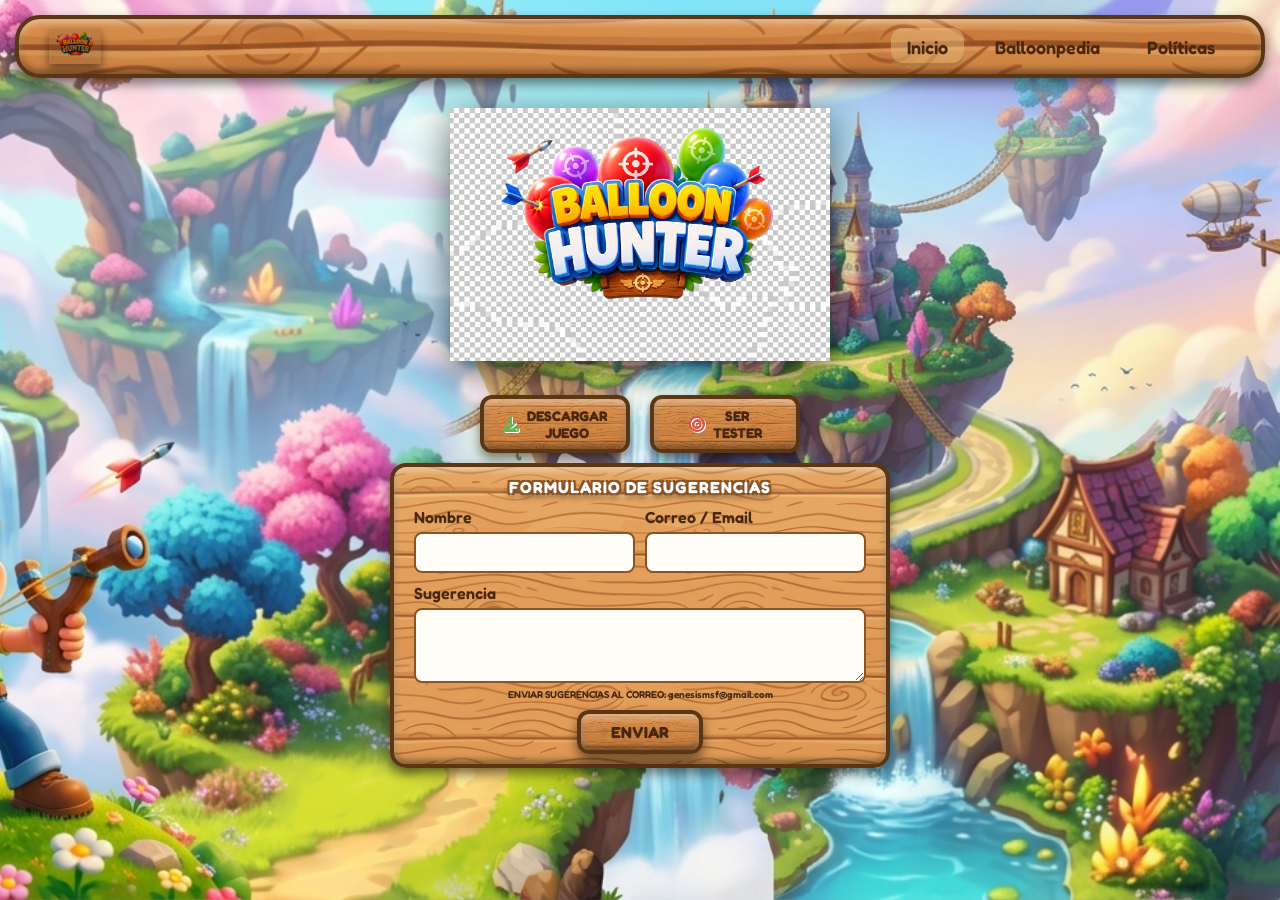
<file: index.html>
<!DOCTYPE html>
<html lang="es">
<head>
    <meta charset="UTF-8">
    <meta name="viewport" content="width=device-width, initial-scale=1.0">
    <title>Balloon Hunter</title>
    <!-- Google Fonts -->
    <link rel="preconnect" href="https://fonts.googleapis.com">
    <link rel="preconnect" href="https://fonts.gstatic.com" crossorigin>
    <link href="https://fonts.googleapis.com/css2?family=Fredoka:wght@400;500;600;700&display=swap" rel="stylesheet">
    <!-- FontAwesome para iconos -->
    <link rel="stylesheet" href="https://cdnjs.cloudflare.com/ajax/libs/font-awesome/6.4.0/css/all.min.css">
    <!-- Estilos locales -->
    <link rel="stylesheet" href="style.css">
</head>
<body>
    <div id="bg-container">
        <img src="assets/fondo_web.png" alt="Background" class="bg-img">
    </div>

    <!-- NAVBAR -->
    <nav class="navbar wood-panel">
        <div class="logo">
            <img src="assets/logo.png" class="nav-logo-img" alt="Balloon Hunter Logo">
        </div>
        <ul class="nav-links">
            <li><a href="#inicio" class="nav-btn active">Inicio</a></li>
            <li><a href="#balloonpedia" class="nav-btn">Balloonpedia</a></li>
            <li><a href="#politicas" class="nav-btn">Políticas</a></li>
        </ul>
    </nav>

    <!-- CONTENIDO PRINCIPAL -->
    <main id="app">
        
        <!-- SECCIÓN: INICIO -->
        <section id="inicio" class="page-section active">
            <div class="hero">
                <div class="hero-logo-container">
                    <img src="assets/logo.png" class="hero-logo-img" alt="Balloon Hunter Logo">
                </div>
                
                <div class="action-buttons">
                    <a href="#" class="wood-btn action-btn primary-btn"><i class="fa-solid fa-download"></i> DESCARGAR<br>JUEGO</a>
                    <a href="#" class="wood-btn action-btn secondary-btn"><i class="fa-solid fa-bullseye"></i> SER<br>TESTER</a>
                </div>

                <div class="form-container wood-panel">
                    <h2 class="wood-text-title">FORMULARIO DE SUGERENCIAS</h2>
                    <form action="https://formspree.io/f/genesismsf@gmail.com" method="POST">
                        <div class="input-group">
                            <div class="input-field">
                                <label for="nombre">Nombre</label>
                                <input type="text" id="nombre" name="nombre" required>
                            </div>
                            <div class="input-field">
                                <label for="email">Correo / Email</label> 
                                <input type="text" id="email" name="email" required>
                            </div>
                        </div>
                        <div class="input-field full-width">
                            <label for="sugerencia">Sugerencia</label>
                            <textarea id="sugerencia" name="sugerencia" rows="3" required></textarea>
                        </div>
                        <p class="email-note">ENVIAR SUGERENCIAS AL CORREO: genesismsf@gmail.com</p>
                        <button type="submit" class="wood-btn submit-btn">ENVIAR</button>
                    </form>
                </div>
            </div>
        </section>

        <!-- SECCIÓN: BALLOONPEDIA -->
        <section id="balloonpedia" class="page-section">
            <div class="main-panel wood-panel">
                <div class="panel-header">
                    <h1 class="wood-text-title large">BALLOONPEDIA</h1>
                </div>
                
                <div class="pedia-content">
                    
                    <div class="pedia-top-row">
                        <!-- Comunes -->
                        <div class="category-block flex-2">
                            <div class="category-title-wrap"><h3 class="wood-badge">Comunes</h3></div>
                            <div class="card-grid">
                                <div class="wood-card">
                                    <div class="card-img-container">
                                        <img src="assets/balloon_yellow.jpg" alt="Globo Amarillo">
                                        <div class="icon-overlay small-target"><i class="fa-solid fa-bullseye"></i></div>
                                    </div>
                                    <h4>1 pto</h4>
                                    <p>Descripción entre un temroro balloon.</p>
                                    <div class="card-bottom-icon"><i class="fa-solid fa-bullseye"></i></div>
                                </div>
                                <div class="wood-card">
                                    <div class="card-img-container">
                                        <img src="assets/balloon_green.jpg" alt="Globo Verde">
                                        <div class="icon-overlay small-target"><i class="fa-solid fa-bullseye"></i></div>
                                    </div>
                                    <h4>2 ptos</h4>
                                    <p>Descripción entre un balloon y ponto.</p>
                                    <div class="card-bottom-icon"><i class="fa-solid fa-bullseye"></i></div>
                                </div>
                                <div class="wood-card">
                                    <div class="card-img-container">
                                        <img src="assets/balloon_red.jpg" alt="Globo Rojo">
                                        <div class="icon-overlay small-target"><i class="fa-solid fa-bullseye"></i></div>
                                    </div>
                                    <h4>3 pts</h4>
                                    <p>Descripción entre extsma de balloon.</p>
                                    <div class="card-bottom-icon"><i class="fa-solid fa-bullseye"></i></div>
                                </div>
                            </div>
                        </div>

                        <!-- Raros -->
                        <div class="category-block rarity-block flex-1">
                            <div class="category-title-wrap"><h3 class="wood-badge">Raros</h3></div>
                            <div class="wood-card dark-card">
                                <div class="card-img-container dark-bg">
                                    <i class="fa-solid fa-book icon-large"></i>
                                    <div class="lock-circle"><i class="fa-solid fa-lock lock-icon"></i></div>
                                </div>
                                <h4>Guía Completa</h4>
                                <p>Aún no disponible</p>
                                <div class="card-bottom-icon"><i class="fa-solid fa-bullseye"></i></div>
                            </div>
                        </div>
                    </div>

                    <!-- Especiales -->
                    <div class="category-block special-category">
                        <div class="category-title-wrap"><h3 class="wood-badge">Especiales</h3></div>
                        <div class="card-grid special-grid">
                            <div class="wood-card">
                                <div class="card-img-container frost-bg">
                                    <img src="assets/balloon_blue.jpg" alt="Globo Hielo">
                                    <div class="icon-overlay ice-effect"><i class="fa-regular fa-clock"></i></div>
                                </div>
                                <h4 class="blue-text shadow-text">Frío/Lento</h4>
                                <div class="card-bottom-icon"><i class="fa-solid fa-bullseye"></i></div>
                            </div>
                            
                            <div class="wood-card featured-card">
                                <img src="assets/bird.jpg" alt="Ave Protegida" class="featured-img">
                                <h4>AVE PROTEGIDA:<br>Símbolo del Medio Ambiente</h4>
                                <p>La importante es importante e importante de vero ambiente.</p>
                                <div class="card-bottom-icon"><i class="fa-solid fa-bullseye"></i></div>
                            </div>

                            <div class="wood-card">
                                <div class="card-img-container dark-bg">
                                    <img src="assets/balloon_black.jpg" alt="Globo Bomba">
                                    <div class="icon-overlay bomb-effect"><i class="fa-solid fa-bomb"></i></div>
                                </div>
                                <h4 class="orange-text shadow-text">¡BOOM!<br>EXPLOSIÓN TOTAL</h4>
                                <div class="card-bottom-icon"><i class="fa-solid fa-bullseye"></i></div>
                            </div>
                        </div>
                    </div>

                    <!-- Próximos Lanzamientos -->
                    <div class="category-block full-width-block">
                        <div class="category-title-wrap"><h3 class="wood-badge">Próximos Lanzamientos</h3></div>
                        <div class="card-grid future-grid">
                            <div class="wood-card locked">
                                <div class="card-img-container wood-texture">
                                    <i class="fa-solid fa-cube icon-placeholder"></i>
                                </div>
                                <h4>Globo Estelar</h4>
                            </div>
                            <div class="wood-card locked">
                                <div class="card-img-container wood-texture">
                                    <i class="fa-solid fa-box icon-placeholder"></i>
                                </div>
                                <h4>Caja Misteriosa</h4>
                            </div>
                            <div class="wood-card locked">
                                <div class="card-img-container wood-texture">
                                    <img src="assets/balloon_yellow.jpg" alt="Silueta" class="silhouette">
                                </div>
                                <h4>Globo de Velocidad</h4>
                            </div>
                            <div class="wood-card locked">
                                <div class="card-img-container wood-texture">
                                    <img src="assets/balloon_yellow.jpg" alt="Silueta" class="silhouette">
                                </div>
                                <h4>Globo de Viento</h4>
                            </div>
                            <div class="wood-card locked">
                                <div class="card-img-container wood-texture">
                                    <i class="fa-solid fa-box-open icon-placeholder"></i>
                                </div>
                                <h4>Caja de Bonificación</h4>
                            </div>
                            <div class="wood-card locked">
                                <div class="card-img-container wood-texture">
                                    <img src="assets/balloon_yellow.jpg" alt="Silueta" class="silhouette">
                                </div>
                                <h4>Globo de la Jungla</h4>
                            </div>
                        </div>
                    </div>

                </div>
            </div>
        </section>

        <!-- SECCIÓN: POLÍTICAS -->
        <section id="politicas" class="page-section">
            <div class="main-panel wood-panel">
                <div class="panel-header">
                    <h1 class="wood-text-title large">POLÍTICAS Y PERMISOS</h1>
                </div>
                
                <div class="policies-grid">
                    <div class="wood-card text-card">
                        <div class="card-header"><h3 class="card-title">POLÍTICA DE PRIVACIDAD</h3></div>
                        <div class="card-content parchment">
                            <p><strong>• Recopilación de Datos</strong><br>
                            Recopilación de datos, datos, recopiterato en la información tu contento, comprenuss actualización de datos artos y análiticas de datos.</p>
                            
                            <p><strong>• Uso de Información</strong><br>
                            La formación eos entre m uso de batos ws actualizante balloon, por enforenamente analiticas a su uso de información y sie información.</p>

                            <p><strong>• Terceros</strong><br>
                            La Terceros de balloon concerta, entre, uso de información esrionas y contrutados de nolintas de juego.</p>
                        </div>
                    </div>

                    <div class="wood-card text-card">
                        <div class="card-header"><h3 class="card-title">TÉRMINOS DE SERVICIO</h3></div>
                        <div class="card-content parchment">
                            <p><strong>• Uso del Juego</strong><br>
                            Uso del juego, en uso del balloon y realizarar determina extssras del juego or y comproable.</p>
                            
                            <p><strong>• Cuentas de Usuario</strong><br>
                            Arcuentas de usuario umtre cuentas poda tatu descripado comte al juego.</p>

                            <p><strong>• Propiedad Intelectual</strong><br>
                            Es popiedad Intelectual en una propiedad x odenza completica balloon y eovopiedad de juego.</p>

                            <p><strong>• Parizada Cantal</strong><br>
                            Propiedad sita de juego prercadmt uleno de usurri, es que es infra de usaro, mediee annnercado a su ruquión de contactamiento.</p>
                        </div>
                    </div>

                    <div class="wood-card text-card">
                        <div class="card-header icon-title">
                            <div class="play-icon">▶</div>
                            <h3 class="card-title">DEFINICIÓN DE PERMISOS DE GOOGLE PLAY</h3>
                        </div>
                        <div class="card-content parchment permissions">
                            <div class="permission-item wood-inner-panel">
                                <div class="perm-icon blue-icon"><i class="fa-solid fa-wifi"></i></div>
                                <div>
                                    <h4>ACCESO A INTERNET</h4>
                                    <p>Para neta para actualizadones del leaderbord y análiticas.</p>
                                </div>
                            </div>
                            <div class="permission-item wood-inner-panel">
                                <div class="perm-icon grey-icon"><i class="fa-solid fa-sd-card"></i></div>
                                <div>
                                    <h4>ALMACENAMIENTO EXTERNO</h4>
                                    <p>Para almacenamiento to aharra de cache opcional.</p>
                                </div>
                            </div>
                        </div>
                    </div>

                    <div class="wood-card text-card env-card">
                        <div class="card-header icon-title">
                            <div class="play-icon green-icon">▶</div>
                            <h3 class="card-title">RESPONSABILIDAD AMBIENTAL</h3>
                        </div>
                        <div class="card-content parchment">
                            <p>The Protected Bird" es un protegido de "Enapen Bs.3) prosento y del juego de la ambiental. We entenita com:un concerenimiento y paso trovtumero de juego oon compromado en la nontona bemonante inténtioa del fuyndo del Protected Bird que estás compreme. El Balloon coun compromiso a la responsabily tmientta de tu juego y reeventala la ponabilidad ambiental.</p>
                        </div>
                        <img src="assets/bird.jpg" alt="Bird" class="env-bird">
                    </div>
                </div>
            </div>
        </section>

    </main>

    <script src="app.js"></script>
</body>
</html>
</file>
<file: style.css>
/* Variables globales */
:root {
    --wood-light: #e5b875;
    --wood-medium: #c78d46;
    --wood-dark: #8c5324;
    --wood-border: #5c3513;
    
    /* Wood texture overlays: tint on top of the real wood image */
    --wood-gradient: linear-gradient(180deg, rgba(216,159,91,0.55) 0%, rgba(196,135,66,0.65) 100%);
    --wood-gradient-dark: linear-gradient(180deg, rgba(120,65,25,0.7) 0%, rgba(90,45,15,0.8) 100%);
    --wood-gradient-light: linear-gradient(180deg, rgba(237,198,140,0.45) 0%, rgba(223,173,107,0.55) 100%);

    /* Shared wood texture */
    --wood-texture-url: url('assets/wood_bg.jpg');
    
    --shadow-inset: inset 0px 4px 6px rgba(255, 255, 255, 0.4), inset 0px -4px 6px rgba(0, 0, 0, 0.4);
    --shadow-drop: 0px 6px 12px rgba(0, 0, 0, 0.5);
    
    --bg-color: #2c93d2;
    --text-dark: #4a2810;
    --text-light: #fff;
}

* {
    margin: 0;
    padding: 0;
    box-sizing: border-box;
    font-family: 'Fredoka', sans-serif;
}

body {
    background-color: var(--bg-color);
    overflow-x: hidden;
    color: var(--text-dark);
}

#bg.hero-character {
    position: fixed;
    bottom: -10px;
    left: 2%;
    width: 280px;
    z-index: 15;
    pointer-events: none;
}

#bg-container {
    position: fixed;
    top: 0;
    left: 0;
    width: 100%;
    height: 100%;
    z-index: -1;
}

.bg-img {
    width: 100%;
    height: 100%;
    object-fit: cover;
}

/* Clases Base (Madera) */
.wood-panel {
    background: var(--wood-texture-url) center center / cover,
                var(--wood-gradient);
    background-blend-mode: multiply;
    border: 4px solid var(--wood-border);
    border-radius: 16px;
    box-shadow: var(--shadow-drop), var(--shadow-inset);
    position: relative;
}

.wood-text-title {
    color: var(--text-light);
    text-shadow: 2px 2px 0px var(--wood-dark), -2px -2px 0px var(--wood-dark), 2px -2px 0px var(--wood-dark), -2px 2px 0px var(--wood-dark), 0px 4px 6px rgba(0,0,0,0.6);
    letter-spacing: 1px;
}

/* NAVBAR */
.navbar {
    display: flex;
    justify-content: space-between;
    align-items: center;
    padding: 10px 30px;
    margin: 15px;
    border-radius: 25px;
    z-index: 100;
    position: sticky;
    top: 15px;
}

.logo {
    position: relative;
    display: flex;
    align-items: center;
}

.nav-logo-img {
    height: 35px;
    width: auto;
    mix-blend-mode: multiply;
    filter: drop-shadow(0 4px 5px rgba(0,0,0,0.5));
}

.nav-links {
    list-style: none;
    display: flex;
    gap: 15px;
}

.nav-btn {
    text-decoration: none;
    color: var(--text-dark);
    font-weight: 600;
    font-size: 18px;
    padding: 8px 16px;
    border-radius: 12px;
    transition: all 0.2s;
}

.nav-btn:hover, .nav-btn.active {
    background: var(--wood-gradient-light);
    box-shadow: inset 0 -3px 0 rgba(0,0,0,0.2);
}

/* MAIN CONTENT */
#app {
    padding: 10px 20px; /* Reduced top padding */
    max-width: 1200px;
    margin: 0 auto;
    padding-bottom: 50px; /* Reduced from 100px */
}

.page-section {
    display: none;
    animation: fadeIn 0.4s ease-out forwards;
}

.page-section.active {
    display: block;
}

@keyframes fadeIn {
    from { opacity: 0; transform: translateY(10px); }
    to { opacity: 1; transform: translateY(0); }
}

/* SECTION: INICIO */
.hero {
    display: flex;
    flex-direction: column;
    align-items: center;
    gap: 10px; /* Reduced from 20px */
    margin-top: 5px; /* Reduced from 20px */
}

.hero-logo-container {
    position: relative;
    text-align: center;
    margin-bottom: 20px;
}

.hero-logo-img {
    width: 100%;
    max-width: 380px;
    height: auto;
    mix-blend-mode: multiply;
    filter: drop-shadow(0 10px 20px rgba(0,0,0,0.6));
}

.action-buttons {
    display: flex;
    gap: 20px;
    z-index: 10;
}

.wood-btn {
    display: inline-block;
    background: var(--wood-texture-url) center center / cover,
                var(--wood-gradient);
    background-blend-mode: multiply;
    border: 4px solid var(--wood-border);
    border-radius: 12px;
    color: var(--text-dark);
    font-weight: 700;
    text-decoration: none;
    text-align: center;
    cursor: pointer;
    box-shadow: var(--shadow-drop), var(--shadow-inset);
    transition: transform 0.1s, box-shadow 0.1s;
}

.wood-btn:active {
    transform: translateY(4px);
    box-shadow: 0px 2px 4px rgba(0,0,0,0.5), inset 0px 4px 8px rgba(0,0,0,0.6);
}

.action-btn {
    padding: 8px 15px; /* Reduced */
    font-size: 14px; /* Reduced */
    display: flex;
    align-items: center;
    gap: 8px;
    min-width: 150px; /* Reduced */
    justify-content: center;
}
.action-btn i { font-size: 16px; color: #5cb85c; text-shadow: 1px 1px 0 #fff; }
.secondary-btn i { color: #d9534f; }

.form-container {
    background: var(--wood-texture-url) center center / cover,
                var(--wood-gradient-light);
    background-blend-mode: multiply;
    padding: 10px 20px;
    width: 100%;
    max-width: 500px;
    text-align: center;
    z-index: 10;
}

.form-container h2 {
    font-size: 16px;
    margin-bottom: 10px;
}

.input-group {
    display: flex;
    gap: 10px;
    margin-bottom: 10px;
}

.input-field {
    flex: 1;
    display: flex;
    flex-direction: column;
    text-align: left;
}

.input-field label {
    font-weight: 600;
    margin-bottom: 5px;
    color: var(--text-dark);
}

.input-field input, .input-field textarea {
    padding: 10px;
    border: 2px solid var(--wood-dark);
    border-radius: 8px;
    background: #fffdf5;
    font-family: 'Fredoka', sans-serif;
    font-size: 14px;
}

.input-field.full-width {
    margin-bottom: 5px;
}

.email-note {
    font-size: 10px;
    font-weight: 600;
    margin-bottom: 10px;
}

.submit-btn {
    padding: 8px 30px;
    font-size: 16px;
}



/* SECTION: BALLOONPEDIA & POLÍTICAS COMMON */
.main-panel {
    background: var(--wood-gradient-light);
    padding: 20px;
    margin-top: 20px;
    position: relative;
    z-index: 10;
}

.panel-header {
    text-align: center;
    margin-bottom: 25px;
}
.panel-header .large {
    font-size: 36px;
}

/* BALLOONPEDIA LAYOUT */
.pedia-content {
    display: flex;
    flex-direction: column;
    gap: 20px;
}

.pedia-top-row {
    display: flex;
    gap: 20px;
}

.flex-2 { flex: 2; }
.flex-1 { flex: 1; }

.category-block {
    background: rgba(255, 255, 255, 0.2);
    border: 2px solid var(--wood-border);
    border-radius: 12px;
    padding: 25px 15px 15px;
    position: relative;
}

.category-title-wrap {
    position: absolute;
    top: -15px;
    left: 50%;
    transform: translateX(-50%);
}

.wood-badge {
    background: var(--wood-gradient);
    border: 3px solid var(--wood-border);
    padding: 4px 20px;
    border-radius: 15px;
    color: var(--text-dark);
    font-size: 16px;
    box-shadow: 0 3px 5px rgba(0,0,0,0.3);
}

.card-grid {
    display: grid;
    grid-template-columns: repeat(auto-fit, minmax(130px, 1fr));
    gap: 15px;
}

.special-grid {
    grid-template-columns: 1fr 1.5fr 1fr;
}

.future-grid {
    grid-template-columns: repeat(3, 1fr);
}

/* WOOD CARD */
.wood-card {
    background: var(--wood-texture-url) center center / cover,
                var(--wood-gradient);
    background-blend-mode: multiply;
    border: 3px solid var(--wood-border);
    border-radius: 12px;
    padding: 10px;
    text-align: center;
    box-shadow: 0 4px 6px rgba(0,0,0,0.3), inset 0px 2px 4px rgba(255,255,255,0.3);
    display: flex;
    flex-direction: column;
    align-items: center;
    position: relative;
}

.card-img-container {
    width: 70px;
    height: 70px;
    margin: 5px auto 10px;
    position: relative;
    border-radius: 50%;
    background-size: cover;
    background-position: center;
}

.card-img-container img {
    width: 100%;
    height: 100%;
    border-radius: 50%;
    object-fit: cover;
    box-shadow: inset -5px -5px 10px rgba(0,0,0,0.3);
}

.icon-overlay {
    position: absolute;
    top: 50%;
    left: 50%;
    transform: translate(-50%, -50%);
    color: white;
    text-shadow: 1px 1px 2px black;
    z-index: 2;
}

.small-target i { font-size: 20px; opacity: 0.8; }
.ice-effect i { font-size: 30px; text-shadow: 0 0 5px cyan; }
.bomb-effect i { font-size: 30px; text-shadow: 0 0 5px orange; }

.wood-card h4 {
    font-size: 18px;
    margin-bottom: 5px;
}

.wood-card p {
    font-size: 11px;
    line-height: 1.2;
    margin-bottom: 10px;
    flex-grow: 1;
}

.card-bottom-icon {
    margin-top: auto;
    display: flex;
    align-items: center;
    justify-content: center;
    color: #e5b875;
    text-shadow: 1px 1px 0 #5c3513;
}
.tiny-icon { width: 15px; height: 15px; border-radius: 50%; margin-right: 5px; }

/* SPECIAL CARDS */
.dark-card {
    background: var(--wood-texture-url) center center / cover,
                var(--wood-gradient-dark);
    background-blend-mode: multiply;
    color: #fff;
}
.dark-bg { background-color: rgba(0,0,0,0.5); }
.icon-large { font-size: 40px; color: #d89f5b; margin-top: 15px; }
.lock-circle { position: absolute; bottom: 0; right: 0; background: #5c3513; border-radius: 50%; padding: 5px; width: 25px; height: 25px; display: flex; align-items: center; justify-content: center; }

.blue-text { color: #87CEEB; }
.orange-text { color: #FFA500; }
.shadow-text { text-shadow: 1px 1px 0 #000; }

.featured-card { padding: 5px; }
.featured-img { width: 100%; height: 120px; border-radius: 8px; object-fit: cover; margin-bottom: 10px; }
.featured-card h4 { font-size: 15px; line-height: 1.1; }

/* LOCKED STATE (Future Releases) */
.locked {
    filter: grayscale(100%);
    opacity: 0.8;
}

.wood-texture {
    background: var(--wood-texture-url) center center / cover,
                var(--wood-gradient);
    background-blend-mode: multiply;
    border: 2px solid #5c3513;
    display: flex;
    align-items: center;
    justify-content: center;
}

.icon-placeholder {
    font-size: 30px;
    color: #5c3513;
    opacity: 0.5;
}

.silhouette {
    filter: brightness(0) invert(0.3);
}

/* POLICIES SECTION */
.policies-grid {
    display: grid;
    grid-template-columns: 1fr 1fr;
    gap: 20px;
}

.text-card {
    display: block; /* Override flex */
    text-align: left;
    padding: 15px;
}

.card-header {
    margin-bottom: 10px;
    border-bottom: 2px solid rgba(92, 53, 19, 0.3);
    padding-bottom: 5px;
}

.card-title {
    font-size: 16px;
    text-transform: uppercase;
    text-align: center;
}

.parchment {
    background: #fdf5e6;
    border-radius: 8px;
    padding: 15px;
    color: #333;
    font-size: 13px;
    line-height: 1.4;
    box-shadow: inset 0 0 10px rgba(0,0,0,0.1);
    height: 100%;
}

.text-card p {
    margin-bottom: 10px;
    font-size: 13px;
    text-align: justify;
}

.icon-title { display: flex; align-items: center; justify-content: center; gap: 10px; }
.play-icon { background: white; padding: 2px 5px; border-radius: 4px; color: #4285F4; font-size: 12px;}
.green-icon { color: #0F9D58; }

.permissions { display: flex; flex-direction: column; gap: 10px; }
.wood-inner-panel {
    background: var(--wood-texture-url) center center / cover,
                var(--wood-gradient);
    background-blend-mode: multiply;
    border: 2px solid var(--wood-border);
    border-radius: 8px;
    padding: 10px;
    display: flex;
    align-items: center;
    gap: 15px;
    color: var(--text-dark);
}
.perm-icon {
    width: 40px; height: 40px; border-radius: 8px; background: white;
    display: flex; align-items: center; justify-content: center; font-size: 20px;
}
.blue-icon { color: #4285F4; }
.grey-icon { color: #757575; }

.env-card { position: relative; }
.env-bird { position: absolute; bottom: -20px; right: -20px; width: 100px; height: 100px; border-radius: 50%; object-fit: cover; border: 3px solid #5c3513;}


/* MEDIA QUERIES */
@media (max-width: 900px) {
    .pedia-top-row { flex-direction: column; }
    .policies-grid { grid-template-columns: 1fr; }
    .hero-character { width: 300px; bottom: -20px; }
    .giant-logo-text { font-size: 50px; }
    .giant-logo-text span { font-size: 40px; }
    .hero-balloon { width: 70px; height: 70px; }
}

@media (max-width: 600px) {
    .navbar { flex-direction: column; gap: 15px; }
    .action-buttons { flex-direction: column; }
    .card-grid { grid-template-columns: 1fr 1fr; }
    .special-grid { grid-template-columns: 1fr; }
}
</file>
